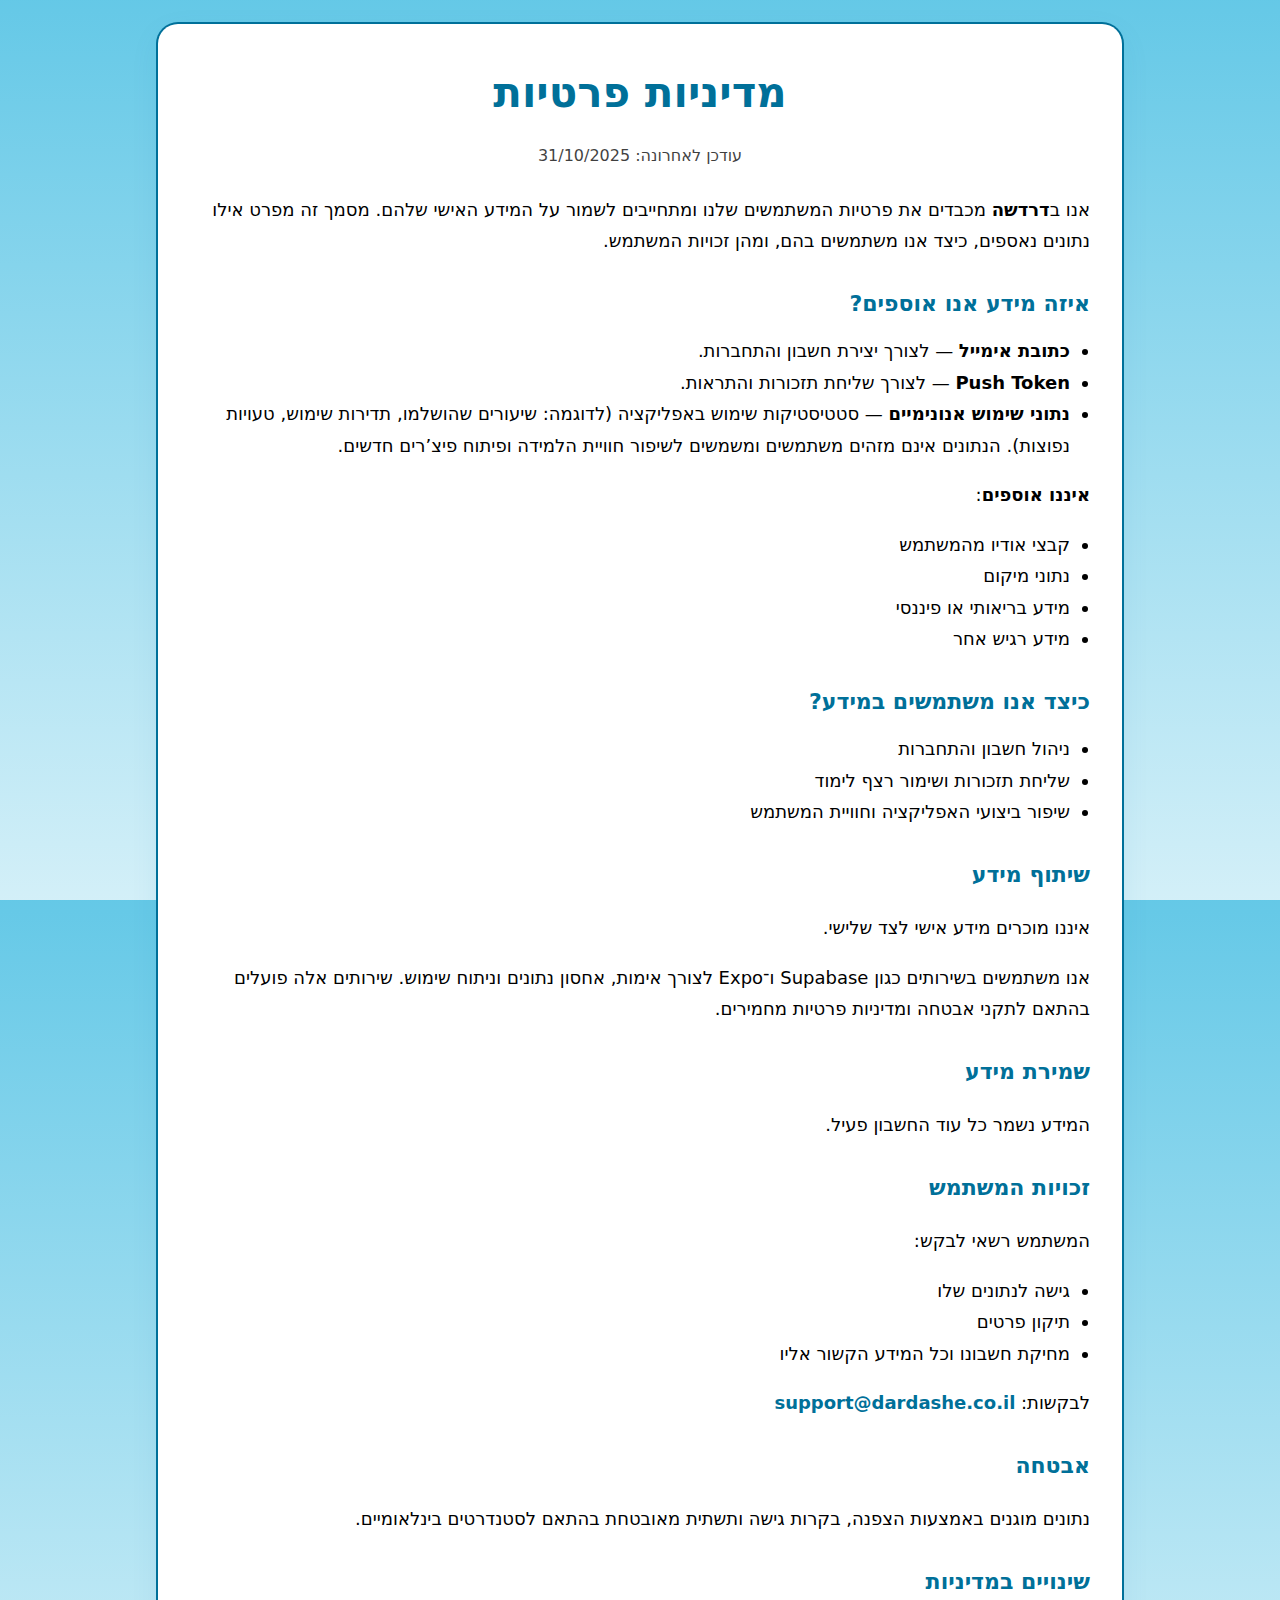
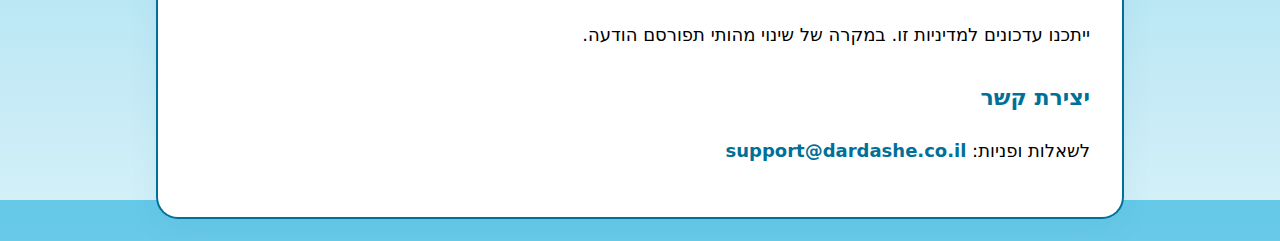
<file: privacy.html>
<!doctype html>
<html lang="he" dir="rtl">
<head>
  <meta charset="utf-8" />
  <meta http-equiv="Content-Security-Policy" content="upgrade-insecure-requests; block-all-mixed-content">
  <meta name="viewport" content="width=device-width,initial-scale=1" />
  <title>מדיניות פרטיות - דרדשה</title>

  <style>
    :root {
      --background: 0 0% 100%;
      --foreground: 0 0% 0%;
      --card: 0 0% 100%;
      --card-foreground: 0 0% 0%;
      --popover: 0 0% 100%;
      --popover-foreground: 0 0% 0%;
      --primary: 196 100% 30%;
      --primary-foreground: 0 0% 100%;
      --secondary: 194 100% 94%;
      --secondary-foreground: 0 0% 0%;
      --accent: 203 12% 87%;
      --accent-foreground: 0 0% 0%;
      --ring: 196 100% 30%;
      --font-body: "Rubik", system-ui, -apple-system, "Segoe UI", "Helvetica Neue", sans-serif;
    }

    html, body {
      height: 100%;
      margin: 0;
      background: linear-gradient(to bottom, hsl(194 73% 65%), hsl(194 73% 90%));
      font-family: var(--font-body);
      color: hsl(var(--foreground));
      -webkit-font-smoothing: antialiased;
      -moz-osx-font-smoothing: grayscale;
    }

    .page {
      padding: 24px;
      display: grid;
      place-items: center;
      min-height: 100vh;
      box-sizing: border-box;
    }

    .container {
      width: 100%;
      max-width: 900px;
      background: hsl(var(--card));
      color: hsl(var(--card-foreground));
      border-radius: 20px;
      padding: 32px;
      box-shadow:
        0 0 0 2px hsl(var(--primary)),
        0 10px 30px hsl(var(--primary) / 0.08);
      line-height: 1.75;
      font-size: 18px;
    }

    h1 {
      font-size: clamp(28px, 4.6vw, 42px);
      margin-top: 0;
      margin-bottom: 12px;
      color: hsl(var(--ring));
      text-align: center;
      font-weight: 800;
    }

    h2 {
      font-size: 22px;
      margin-top: 28px;
      margin-bottom: 12px;
      color: hsl(var(--ring));
      font-weight: 700;
    }

    p, li {
      font-size: 18px;
    }

    ul {
      padding-right: 20px;
      margin: 10px 0;
    }

    a {
      color: hsl(var(--primary));
      text-decoration: none;
      font-weight: 600;
    }

    a:hover {
      text-decoration: underline;
    }

    .date {
      opacity: 0.75;
      text-align: center;
      margin-bottom: 24px;
      font-size: 16px;
    }
  </style>
</head>

<body>
<div class="page">
  <main class="container">
    
    <h1>מדיניות פרטיות</h1>
    <div class="date">עודכן לאחרונה: 31/10/2025</div>

    <p>אנו ב<strong>דרדשה</strong> מכבדים את פרטיות המשתמשים שלנו ומתחייבים לשמור על המידע האישי שלהם. מסמך זה מפרט אילו נתונים נאספים, כיצד אנו משתמשים בהם, ומהן זכויות המשתמש.</p>

    <h2>איזה מידע אנו אוספים?</h2>
    <ul>
      <li><strong>כתובת אימייל</strong> — לצורך יצירת חשבון והתחברות.</li>
      <li><strong>Push Token</strong> — לצורך שליחת תזכורות והתראות.</li>
      <li>
        <strong>נתוני שימוש אנונימיים</strong> — סטטיסטיקות שימוש באפליקציה (לדוגמה: שיעורים שהושלמו, תדירות שימוש, טעויות נפוצות).  
        הנתונים אינם מזהים משתמשים ומשמשים לשיפור חוויית הלמידה ופיתוח פיצ’רים חדשים.
      </li>
    </ul>

    <p><strong>איננו אוספים</strong>:</p>
    <ul>
      <li>קבצי אודיו מהמשתמש</li>
      <li>נתוני מיקום</li>
      <li>מידע בריאותי או פיננסי</li>
      <li>מידע רגיש אחר</li>
    </ul>

    <h2>כיצד אנו משתמשים במידע?</h2>
    <ul>
      <li>ניהול חשבון והתחברות</li>
      <li>שליחת תזכורות ושימור רצף לימוד</li>
      <li>שיפור ביצועי האפליקציה וחוויית המשתמש</li>
    </ul>

    <h2>שיתוף מידע</h2>
    <p>איננו מוכרים מידע אישי לצד שלישי.</p>
    <p>אנו משתמשים בשירותים כגון Supabase ו־Expo לצורך אימות, אחסון נתונים וניתוח שימוש. שירותים אלה פועלים בהתאם לתקני אבטחה ומדיניות פרטיות מחמירים.</p>

    <h2>שמירת מידע</h2>
    <p>המידע נשמר כל עוד החשבון פעיל.</p>

    <h2>זכויות המשתמש</h2>
    <p>המשתמש רשאי לבקש:</p>
    <ul>
      <li>גישה לנתונים שלו</li>
      <li>תיקון פרטים</li>
      <li>מחיקת חשבונו וכל המידע הקשור אליו</li>
    </ul>

    <p>לבקשות: <a href="mailto:support@dardashe.co.il">support@dardashe.co.il</a></p>

    <h2>אבטחה</h2>
    <p>נתונים מוגנים באמצעות הצפנה, בקרות גישה ותשתית מאובטחת בהתאם לסטנדרטים בינלאומיים.</p>

    <h2>שינויים במדיניות</h2>
    <p>ייתכנו עדכונים למדיניות זו. במקרה של שינוי מהותי תפורסם הודעה.</p>

    <h2>יצירת קשר</h2>
    <p>לשאלות ופניות: <a href="mailto:support@dardashe.co.il">support@dardashe.co.il</a></p>

  </main>
</div>
</body>
</html>
</file>
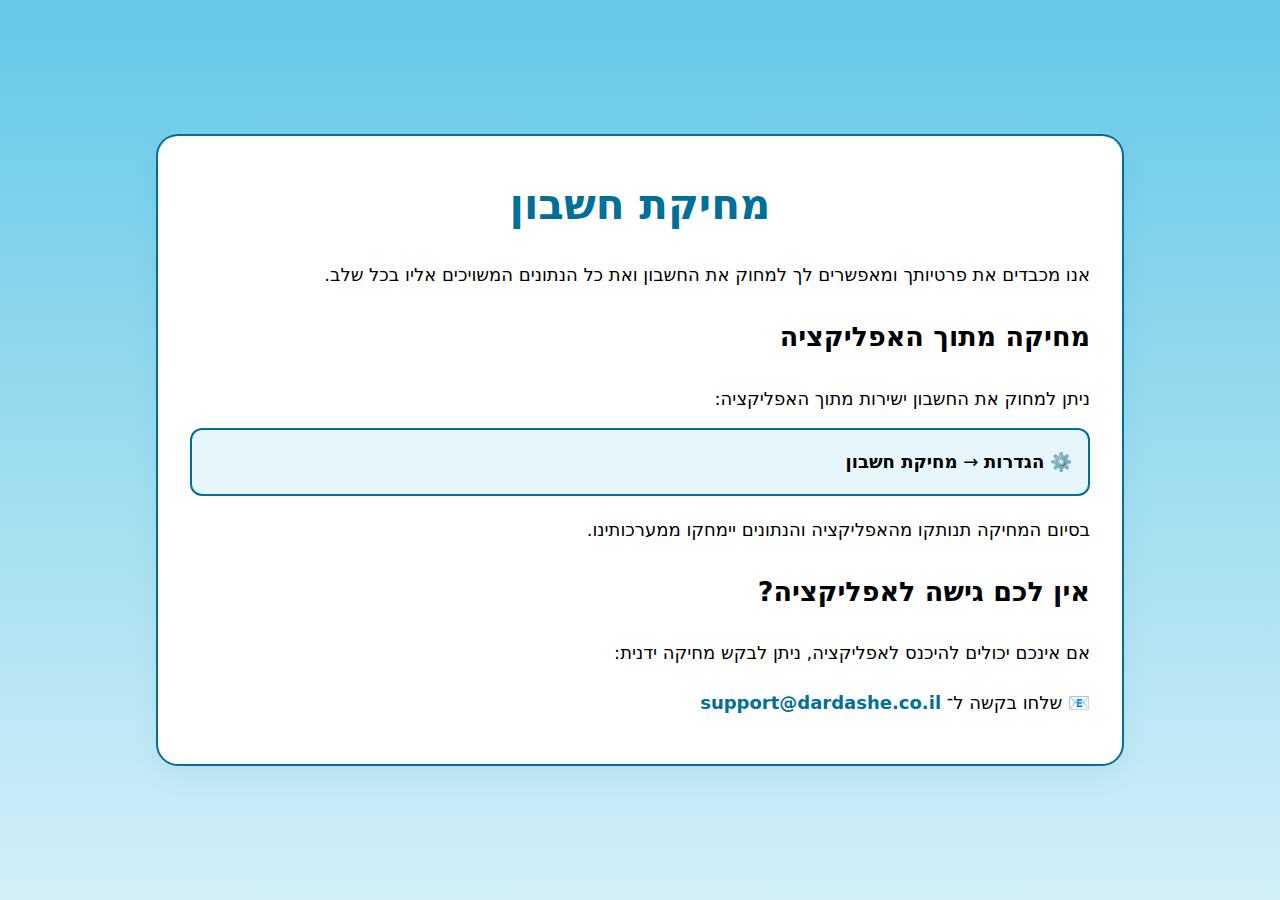
<file: auth/delete_account.html>
<!doctype html>
<html lang="he" dir="rtl">
<head>
  <meta charset="utf-8" />
  <meta http-equiv="Content-Security-Policy" content="upgrade-insecure-requests; block-all-mixed-content">
  <meta name="viewport" content="width=device-width,initial-scale=1" />
  <title>מחיקת חשבון - דרדשה</title>

  <style>
    :root {
      --background: 0 0% 100%;
      --foreground: 0 0% 0%;
      --card: 0 0% 100%;
      --card-foreground: 0 0% 0%;
      --primary: 196 100% 30%;
      --primary-foreground: 0 0% 100%;
      --surface-gradient-start: 194 73% 65%;
      --surface-gradient-end: 194 73% 90%;
      --font-body: "Rubik", system-ui, -apple-system, "Segoe UI", "Helvetica Neue", sans-serif;
    }

    html, body {
      height: 100%;
      margin: 0;
      background: linear-gradient(to bottom, hsl(var(--surface-gradient-start)), hsl(var(--surface-gradient-end)));
      font-family: var(--font-body);
      color: hsl(var(--foreground));
      -webkit-font-smoothing: antialiased;
      -moz-osx-font-smoothing: grayscale;
    }

    .page {
      padding: 24px;
      display: grid;
      place-items: center;
      min-height: 100vh;
      box-sizing: border-box;
    }

    .container {
      width: 100%;
      max-width: 900px;
      background: hsl(var(--card));
      border-radius: 20px;
      padding: 32px;
      box-shadow:
        0 0 0 2px hsl(var(--primary)),
        0 10px 30px hsl(var(--primary) / 0.08);
      line-height: 1.75;
      font-size: 18px;
    }

    h1 {
      font-size: clamp(28px, 4.6vw, 42px);
      margin: 0 0 12px;
      text-align: center;
      font-weight: 800;
      color: hsl(var(--primary));
    }

    p {
      font-size: 18px;
      margin-bottom: 14px;
    }

    a {
      color: hsl(var(--primary));
      text-decoration: none;
      font-weight: 600;
    }

    a:hover {
      text-decoration: underline;
    }

    .info-box {
      background: #E6F6FB;
      border: 2px solid hsl(var(--primary));
      border-radius: 12px;
      padding: 16px;
      margin-top: 12px;
    }
  </style>
</head>

<body>
<div class="page">
  <main class="container">

    <h1>מחיקת חשבון</h1>

    <p>אנו מכבדים את פרטיותך ומאפשרים לך למחוק את החשבון ואת כל הנתונים המשויכים אליו בכל שלב.</p>

    <h2>מחיקה מתוך האפליקציה</h2>
    <p>ניתן למחוק את החשבון ישירות מתוך האפליקציה:</p>

    <div class="info-box">
      ⚙️ <strong>הגדרות</strong> → <strong>מחיקת חשבון</strong>
    </div>

    <p>בסיום המחיקה תנותקו מהאפליקציה והנתונים יימחקו ממערכותינו.</p>

    <h2>אין לכם גישה לאפליקציה?</h2>
    <p>אם אינכם יכולים להיכנס לאפליקציה, ניתן לבקש מחיקה ידנית:</p>
    <p>📧 שלחו בקשה ל־ <a href="mailto:support@dardashe.co.il">support@dardashe.co.il</a></p>

  </main>
</div>
</body>
</html>
</file>
